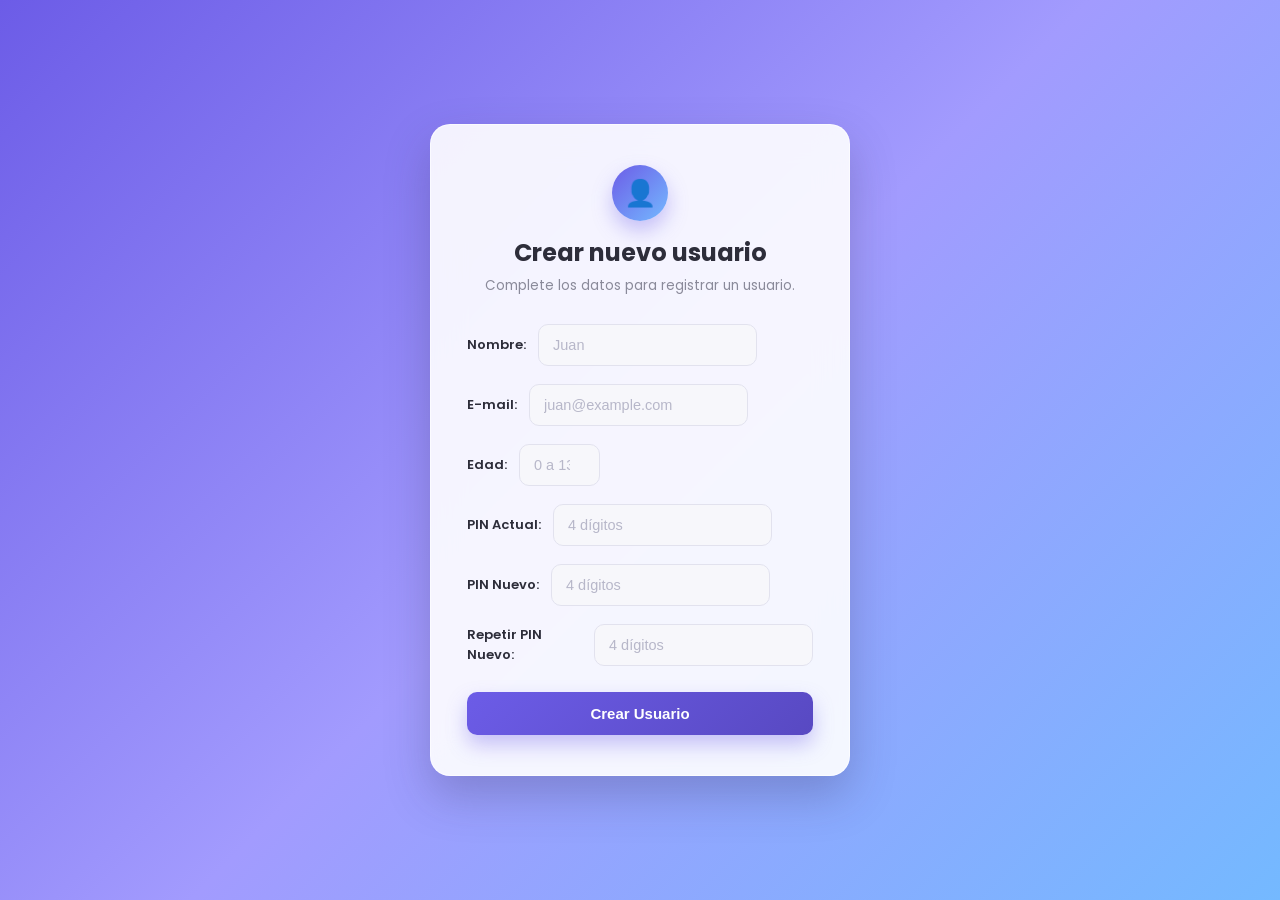
<file: ClaseUsuarioV3/index.html>
<!DOCTYPE html>
<html lang="es">
<head>
    <meta charset="UTF-8">
    <meta name="viewport" content="width=device-width, initial-scale=1.0">
    <link rel="preconnect" href="https://fonts.googleapis.com">
    <link rel="preconnect" href="https://fonts.gstatic.com" crossorigin>
    <link href="https://fonts.googleapis.com/css2?family=Poppins:wght@400;500;600;700&display=swap" rel="stylesheet">
    <link rel="stylesheet" href="./styles/styles.css">
    <link rel="icon" type="image/png" href="./images/favicon.ico">
    <title>Clase Usuario v3</title>
</head>
<body>
    <div class="page">
        <div class="card">
            <div class="card-header">
                <div class="card-icon">👤</div>
                <h1>Crear nuevo usuario</h1>
                <p class="card-subtitle">Complete los datos para registrar un usuario.</p>
            </div>

            <form id="formulario" class="formulario">
                <div class="group-nombre field">
                    <label for="nombre">Nombre:</label>
                    <input type="text" id="nombre" name="nombre" placeholder="Juan" required>
                </div>

                <div class="group-email field">
                    <label for="email">E-mail:</label>
                    <input type="email" id="email" name="email" placeholder="juan@example.com" required>
                </div>

                <div class="group-edad field">
                    <label for="edad">Edad:</label>
                    <input type="number" id="edad" name="edad" placeholder="0 a 130" min="0" max="130" required>
                </div>

                <div class="group-pinActual field">
                    <label for="pinActual">PIN Actual:</label>
                    <input type="password" id="pinActual" name="pinActual" placeholder="4 dígitos" pattern="[0-9]{4}" required>
                </div>

                <div class="group-pinNuevo field">
                    <label for="pinNuevo">PIN Nuevo:</label>
                    <input type="password" id="pinNuevo" name="pinNuevo" placeholder="4 dígitos" pattern="[0-9]{4}" required>
                </div>

                <div class="group-pinNuevo2 field">
                    <label for="pinNuevo2">Repetir PIN Nuevo:</label>
                    <input type="password" id="pinNuevo2" name="pinNuevo2" placeholder="4 dígitos" pattern="[0-9]{4}" required>
                </div>

                <button type="button" class="btnCrear" id="btnCrear">Crear Usuario</button>
            </form>
        </div>
    </div>
    <script type="module" src="./scripts/script.js"></script>
</body>
</html>
</file>
<file: ClaseUsuarioV3/styles/styles.css>
/* CSS realizado con IA */

*, *::before, *::after {
    margin: 0;
    padding: 0;
    box-sizing: border-box;
}

:root {
    --primary: #6c5ce7;
    --primary-dark: #5849c2;
    --text: #2d2d3a;
    --text-light: #8a8a9a;
    --border: #e2e2ee;
    --bg-input: #f7f7fb;
}

body {
    margin: 0;
    min-height: 100vh;
    font-family: 'Poppins', Arial, sans-serif;
    background: linear-gradient(135deg, #6c5ce7 0%, #a29bfe 50%, #74b9ff 100%);
}

.page {
    min-height: 100vh;
    display: flex;
    align-items: center;
    justify-content: center;
    padding: 24px;
}

.card {
    width: 100%;
    max-width: 420px;
    background: rgba(255, 255, 255, 0.9);
    backdrop-filter: blur(16px);
    -webkit-backdrop-filter: blur(16px);
    border: 1px solid rgba(255, 255, 255, 0.6);
    border-radius: 20px;
    box-shadow: 0 20px 45px rgba(46, 41, 78, 0.25);
    padding: 40px 36px;
    animation: rise 0.5s ease;
}

@keyframes rise {
    from {
        opacity: 0;
        transform: translateY(16px);
    }
    to {
        opacity: 1;
        transform: translateY(0);
    }
}

.card-header {
    text-align: center;
    margin-bottom: 28px;
}

.card-icon {
    width: 56px;
    height: 56px;
    margin: 0 auto 14px;
    display: flex;
    align-items: center;
    justify-content: center;
    font-size: 26px;
    border-radius: 50%;
    background: linear-gradient(135deg, var(--primary), #74b9ff);
    box-shadow: 0 10px 20px rgba(108, 92, 231, 0.35);
}

.card-header h1 {
    margin: 0 0 6px;
    font-size: 24px;
    font-weight: 700;
    color: var(--text);
}

.card-subtitle {
    margin: 0;
    font-size: 13.5px;
    color: var(--text-light);
}

.formulario {
    display: flex;
    flex-direction: column;
    gap: 18px;
}

.field {
    display: flex;
    align-items: center;
    gap: 12px;
}

.field label {
    font-size: 13px;
    font-weight: 600;
    color: var(--text);
}

.field input {
    padding: 12px 14px;
    font-size: 14.5px;
    color: var(--text);
    background: var(--bg-input);
    border: 1.5px solid var(--border);
    border-radius: 10px;
    outline: none;
    transition: border-color 0.2s ease, box-shadow 0.2s ease, background 0.2s ease;
}

.field input::placeholder {
    color: #b7b7c9;
}

.field input:hover {
    border-color: #c9c9e6;
}

.field input:focus {
    background: #fff;
    border-color: var(--primary);
    box-shadow: 0 0 0 4px rgba(108, 92, 231, 0.15);
}

.field input:invalid:not(:placeholder-shown) {
    border-color: #ff7675;
}

.btnCrear {
    margin-top: 8px;
    padding: 13px 20px;
    font-size: 15px;
    font-weight: 600;
    color: #fff;
    background: linear-gradient(135deg, var(--primary), var(--primary-dark));
    border: none;
    border-radius: 10px;
    cursor: pointer;
    box-shadow: 0 10px 20px rgba(108, 92, 231, 0.35);
    transition: transform 0.15s ease, box-shadow 0.15s ease, filter 0.15s ease;
}

.btnCrear:hover {
    transform: translateY(-2px);
    box-shadow: 0 14px 26px rgba(108, 92, 231, 0.45);
    filter: brightness(1.05);
}

.btnCrear:active {
    transform: translateY(0);
    box-shadow: 0 6px 14px rgba(108, 92, 231, 0.35);
}
</file>
